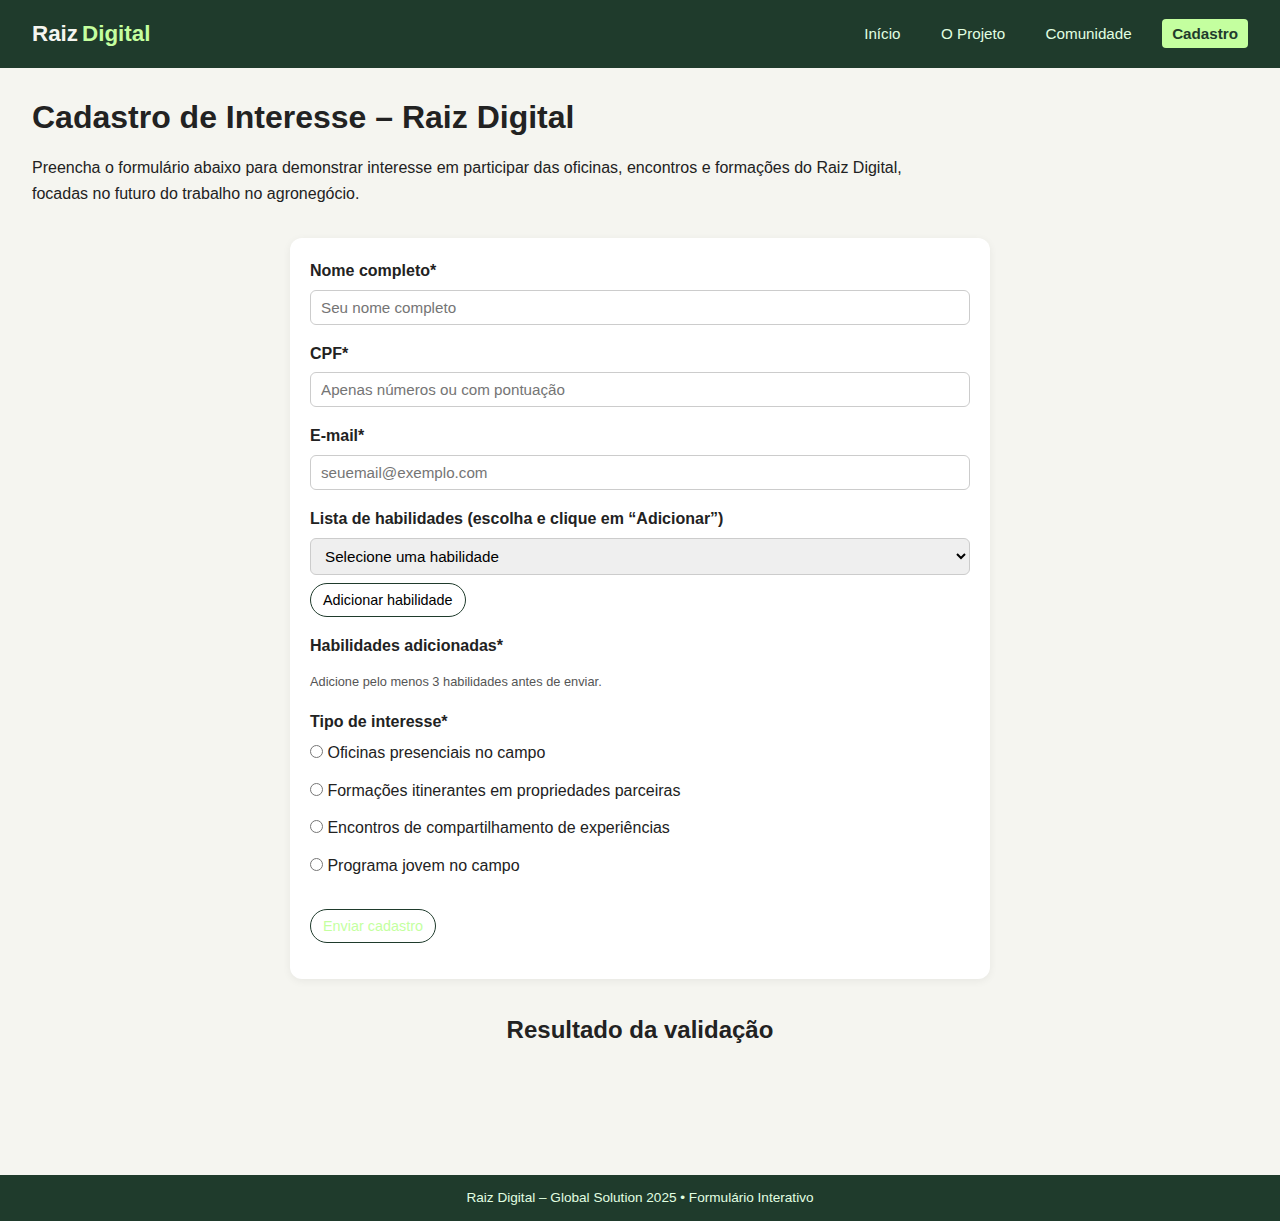
<file: webdev/index.html>
<!DOCTYPE html>
<html lang="pt-BR">
<head>
  <meta charset="UTF-8">
  <title>Raiz Digital – Futuro do Trabalho no Campo</title>
  <link rel="stylesheet" href="css/style.css">
</head>
<body>
  <header class="topo">
    <div class="logo">
      <span class="logo-marca">Raiz</span>
      <span class="logo-digital">Digital</span>
    </div>

    <nav class="menu">
      <a href="index.html">Início</a>
      <a href="projeto.html">O Projeto</a>
      <a href="comunidade.html">Comunidade</a>
      <a href="inscricao.html" class="ativo">Cadastro</a>
    </nav>
  </header>

  <main>
    <section class="secao cabecalho-pagina">
      <h1>Cadastro de Interesse – Raiz Digital</h1>
      <p>
        Preencha o formulário abaixo para demonstrar interesse em participar das oficinas,
        encontros e formações do Raiz Digital, focadas no futuro do trabalho no agronegócio.
      </p>
    </section>

    <section class="secao secao-central">
      <form id="formRaizDigital" class="formulario">
        <div class="campo-form">
          <label for="nomeCompleto">Nome completo*</label>
          <input type="text" id="nomeCompleto" placeholder="Seu nome completo">
        </div>

        <div class="campo-form">
          <label for="cpf">CPF*</label>
          <input type="text" id="cpf" placeholder="Apenas números ou com pontuação">
        </div>

        <div class="campo-form">
          <label for="email">E-mail*</label>
          <input type="text" id="email" placeholder="seuemail@exemplo.com">
        </div>

        <div class="campo-form">
          <label for="listaHabilidades">Lista de habilidades (escolha e clique em “Adicionar”)</label>
          <select id="listaHabilidades">
            <option value="">Selecione uma habilidade</option>
            <option value="Manejo de solo">Manejo de solo</option>
            <option value="Irrigação eficiente">Irrigação eficiente</option>
            <option value="Gestão de pequena propriedade">Gestão de pequena propriedade</option>
            <option value="Cooperativismo e trabalho em grupo">Cooperativismo e trabalho em grupo</option>
            <option value="Comercialização e vendas diretas">Comercialização e vendas diretas</option>
            <option value="Produção sustentável">Produção sustentável</option>
          </select>
          <button type="button" id="btnAdicionarHabilidade">Adicionar habilidade</button>
        </div>

        <div class="campo-form">
          <label>Habilidades adicionadas*</label>
          <ul id="listaHabilidadesAdicionadas" class="lista-habilidades">
            <!-- habilidades aparecem aqui -->
          </ul>
          <small>Adicione pelo menos 3 habilidades antes de enviar.</small>
        </div>

        <div class="campo-form">
          <span>Tipo de interesse*</span>
          <div class="grupo-opcoes">
            <label>
              <input type="radio" name="tipoInteresse" value="Oficinas presenciais no campo">
              Oficinas presenciais no campo
            </label>
            <label>
              <input type="radio" name="tipoInteresse" value="Formações itinerantes em propriedades parceiras">
              Formações itinerantes em propriedades parceiras
            </label>
            <label>
              <input type="radio" name="tipoInteresse" value="Encontros de compartilhamento de experiências">
              Encontros de compartilhamento de experiências
            </label>
            <label>
              <input type="radio" name="tipoInteresse" value="Programa jovem no campo">
              Programa jovem no campo
            </label>
          </div>
        </div>

        <div class="campo-form">
          <button type="button" id="btnEnviarFormulario" class="botao-primario">
            Enviar cadastro
          </button>
        </div>
      </form>
    </section>

    <section class="secao secao-central">
      <h2>Resultado da validação</h2>
      <div id="feedback" class="feedback">
        <!-- mensagens de erro ou sucesso aparecem aqui -->
      </div>
    </section>
  </main>

  <footer class="rodape">
    <p>Raiz Digital – Global Solution 2025 • Formulário Interativo</p>
  </footer>

  <script src="js/form.js"></script>
</body>
</html>
</file>
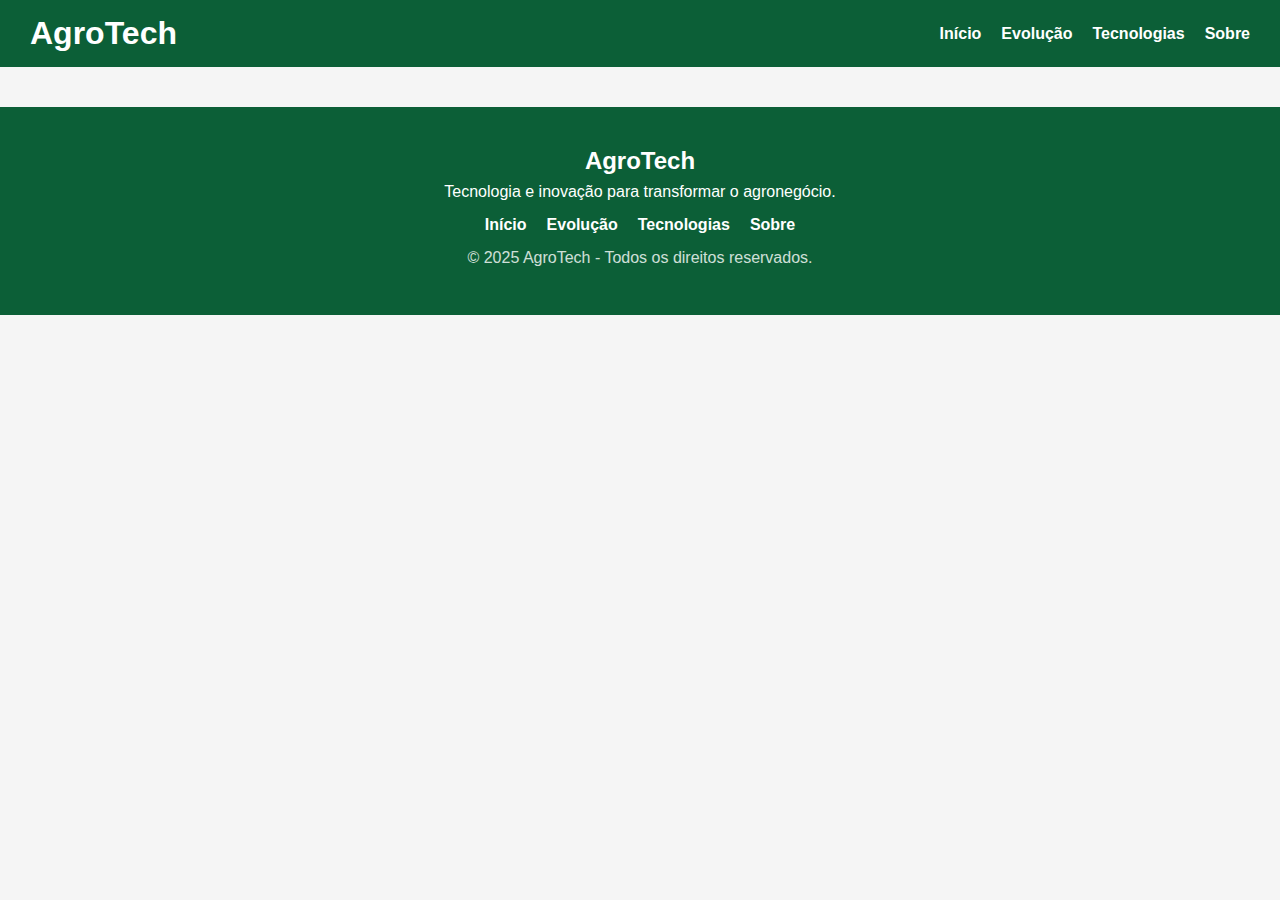
<file: front_end/sobre.html>
<!DOCTYPE html>
<html lang="pt-br">

<head>
    <meta charset="UTF-8">
    <meta name="viewport" content="width=device-width, initial-scale=1.0">
    <title>Sobre o Projeto</title>
    <link rel="stylesheet" href="styles/style.css">
    <script defer src="./scripts/include.js"></script>
</head>

<body>
    
    <div include-html="header.html"></div>


    <div include-html="footer.html"></div>
    
</body>

</html>
</file>
<file: front_end/styles/style.css>
* {
    margin: 0;
    padding: 0;
    box-sizing: border-box;
}

body {
margin: 0;
font-family: Arial, sans-serif;
background: #f5f5f5;
}


.navbar {
display: flex;
justify-content: space-between;
align-items: center;
background: #0c5f37;
padding: 15px 30px;
}


.logo {
color: #fff;
margin: 0;
}


.navbar ul {
list-style: none;
display: flex;
gap: 20px;
}


.navbar a {
color: #fff;
text-decoration: none;
font-weight: bold;
}


.navbar a.active {
border-bottom: 2px solid #fff;
}


.banner {
height: 300px;
background: url('banner.jpg') center/cover no-repeat;
color: #fff;
display: flex;
flex-direction: column;
justify-content: center;
align-items: center;
text-shadow: 0 2px 4px #000;
}


.content {
padding: 40px;
max-width: 900px;
margin: auto;
}

/* Banner */
.hero-banner {
  position: relative;
  width: 100%;
  height: 500px; /* para desktop: 1500x500 proporção pedida */
  min-height: 320px;
  overflow: hidden;
  display: flex;
  align-items: center;
  justify-content: center;
  color: #fff;
}

/* imagem de fundo (usa cover) */
.hero-bg {
  position: absolute;
  inset: 0;
  background-image: url('banner.jpg');
  background-position: center;
  background-size: cover;
  background-repeat: no-repeat;
  filter: contrast(1.02) saturate(1.05);
  transform-origin: center;
  z-index: 0;
}

/* overlay para legibilidade */
.hero-overlay {
  position: absolute;
  inset: 0;
  background: linear-gradient(180deg, rgba(0,0,0,0.35) 0%, rgba(0,0,0,0.45) 100%);
  z-index: 1;
}

/* logo no canto superior esquerdo */
.hero-logo {
  position: absolute;
  left: 24px;
  top: 18px;
  height: 56px;
  z-index: 5;
  object-fit: contain;
}

/* conteúdo central */
.hero-content {
  position: relative;
  z-index: 3;
  text-align: center;
  max-width: 1000px;
  padding: 0 24px;
}

/* tipografia */
.hero-content h1 {
  margin: 0 0 12px;
  font-size: clamp(28px, 3.6vw, 48px);
  line-height: 1.05;
  letter-spacing: -0.4px;
  font-weight: 700;
  color: #FFFFFF;
  text-shadow: 0 4px 18px rgba(0,0,0,0.45);
}

.hero-content p {
  margin: 0 0 18px;
  font-size: clamp(14px, 1.6vw, 18px);
  color: rgba(255,255,255,0.92);
}

/* botão CTA */
.btn-cta {
  display: inline-block;
  padding: 10px 20px;
  background: #0c5f37; /* verde principal */
  color: #fff;
  text-decoration: none;
  border-radius: 8px;
  font-weight: 600;
  box-shadow: 0 6px 18px rgba(12,95,55,0.22);
  transition: transform .16s ease, box-shadow .16s ease;
}
.btn-cta:hover { transform: translateY(-3px); box-shadow: 0 10px 26px rgba(12,95,55,0.26); }

/* Responsividade: reduzir altura em telas pequenas */
@media (max-width: 900px) {
  .hero-banner { height: 420px; }
  .hero-logo { height: 48px; left: 16px; top: 12px; }
}
@media (max-width: 560px) {
  .hero-banner { height: 320px; }
  .hero-logo { height: 40px; left: 12px; top: 10px; }
  .hero-content h1 { font-size: 24px; }
  .hero-content p { font-size: 13px; }
}

.why-tech {
    max-width: 900px;
    margin: 50px auto;
    padding: 20px;
    background: #ffffff;
    border-radius: 12px;
    box-shadow: 0 4px 10px rgba(0,0,0,0.08);
}

.why-tech h2 {
    text-align: center;
    color: #0c5f37;
    font-size: 28px;
    margin-bottom: 20px;
}

.why-tech p {
    font-size: 18px;
    line-height: 1.6;
    color: #333;
    margin-bottom: 15px;
}

/* Seção: Por que tecnologia é essencial */
.essencial {
background: #ffffff;
padding: 50px 20px;
text-align: center;
}


.essencial h2 {
color: #0c5f37;
font-size: 28px;
}


.essencial p {
font-size: 18px;
color: #333;
max-width: 700px;
margin: auto;
}


/* Seção de Cards */
.cards {
background: #f0f7f2;
padding: 60px 20px;
text-align: center;
}


.cards h2 {
font-size: 28px;
margin-bottom: 40px;
color: #0c5f37;
}


.card-container {
display: grid;
grid-template-columns: repeat(auto-fit, minmax(250px, 1fr));
gap: 25px;
max-width: 1100px;
margin: auto;
}


.card {
background: #ffffff;
padding: 25px;
border-radius: 12px;
box-shadow: 0 4px 10px rgba(0,0,0,0.1);
transition: 0.3s ease;
}


.card:hover {
transform: translateY(-5px);
box-shadow: 0 6px 16px rgba(0,0,0,0.15);
}


.card h3 {
color: #0c5f37;
margin-bottom: 10px;
}


.card p {
color: #444;
}

/* Seção: Benefícios */
.beneficios {
background: #ffffff;
padding: 60px 20px;
text-align: center;
}


.beneficios h2 {
color: #0c5f37;
font-size: 28px;
margin-bottom: 35px;
}


.beneficios-list {
display: grid;
grid-template-columns: repeat(auto-fit, minmax(220px, 1fr));
gap: 20px;
max-width: 1000px;
margin: auto;
}


.beneficio-item {
background: #f0f7f2;
padding: 20px;
border-radius: 10px;
font-size: 18px;
font-weight: bold;
color: #0c5f37;
box-shadow: 0 4px 10px rgba(0,0,0,0.08);
}


.beneficio-item:hover {
transform: translateY(-5px);
transition: 0.3s;
box-shadow: 0 6px 16px rgba(0,0,0,0.15);
}

/* footer {
    background-color: #E6E9EC;
    color: #1A1A1A;
    display: flex;
    align-items: center;
    justify-content: space-between;
}

#rm {
    display: flex;
    gap: 25px;
}

.nomes {
    padding: 25px;
    display: flex;
    flex-direction: column;
    align-items: center;
    justify-content: center;
}

#contatos {
    width: 300px;
    height: 100%;
    display: flex;
    align-items: center;
    justify-content: space-evenly;
}

.fa-brands {
    width: 300px;
    font-size: 35px;
} */

/* Rodapé */
.footer {
background: #0c5f37;
color: #fff;
padding: 40px 20px;
text-align: center;
margin-top: 40px;
}


.footer-content h3 {
margin: 0;
font-size: 24px;
}


.footer-content p {
margin: 8px 0;
font-size: 16px;
}


.footer-links {
margin: 15px 0;
display: flex;
justify-content: center;
gap: 20px;
}


.footer-links a {
color: #ffffff;
text-decoration: none;
font-weight: bold;
}


.footer-links a:hover {
text-decoration: underline;
}


.copy {
margin-top: 15px;
font-size: 14px;
opacity: 0.8;
}

/* Linha do Tempo da Evolução */
.evolucao-linha-do-tempo {
display: grid;
grid-template-columns: repeat(auto-fit, minmax(250px, 1fr));
gap: 25px;
margin-top: 40px;
}


.etapa {
background: #ffffff;
padding: 20px;
border-radius: 12px;
box-shadow: 0 4px 10px rgba(0,0,0,0.1);
transition: 0.3s ease;
}


.etapa:hover {
transform: translateY(-5px);
box-shadow: 0 6px 16px rgba(0,0,0,0.15);
}


.etapa h3 {
color: #0c5f37;
font-size: 20px;
margin-bottom: 10px;
}


.etapa p {
color: #333;
font-size: 16px;
}
</file>
<file: webdev/css/style.css>
/* Reset simples */
* {
  margin: 0;
  padding: 0;
  box-sizing: border-box;
}

body {
  font-family: Arial, Helvetica, sans-serif;
  background-color: #f5f5f0;
  color: #222;
  line-height: 1.6;
}

/* Topo e navegação */
.topo {
  background: #1f3b2c;
  color: #fff;
  padding: 16px 32px;
  display: flex;
  justify-content: space-between;
  align-items: center;
}

.logo {
  display: flex;
  gap: 4px;
  font-weight: bold;
  font-size: 1.4rem;
}

.logo-marca {
  color: #f5f5f0;
}

.logo-digital {
  color: #c4ff9f;
}

.menu a {
  color: #e1ffe1;
  text-decoration: none;
  margin-left: 16px;
  padding: 6px 10px;
  border-radius: 4px;
  font-size: 0.95rem;
}

.menu a:hover {
  background-color: #345842;
}

.menu .ativo {
  background-color: #c4ff9f;
  color: #1f3b2c;
  font-weight: bold;
}

/* Estrutura geral */
main {
  padding: 24px 32px 48px;
}

.secao {
  margin-bottom: 32px;
}

.secao h1,
.secao h2,
.secao h3 {
  margin-bottom: 12px;
}

/* Cabeçalho de página */
.cabecalho-pagina {
  max-width: 900px;
}

/* Hero (para página inicial, se usar) */
.hero {
  display: grid;
  grid-template-columns: 2fr 1.3fr;
  gap: 24px;
  align-items: stretch;
  margin-bottom: 32px;
}

.hero-texto h1 {
  font-size: 2rem;
  margin-bottom: 12px;
}

.hero-texto p {
  margin-bottom: 10px;
}

.hero-imagem {
  display: flex;
  justify-content: center;
  align-items: center;
}

.card-ilustracao {
  background: #fff;
  border-radius: 12px;
  padding: 24px;
  box-shadow: 0 4px 10px rgba(0, 0, 0, 0.08);
  text-align: center;
}

.card-ilustracao h2 {
  margin-bottom: 8px;
}

/* Botão principal */
.botao-primario {
  display: inline-block;
  margin-top: 10px;
  padding: 10px 18px;
  background-color: #1f3b2c;
  color: #c4ff9f;
  text-decoration: none;
  border-radius: 20px;
  font-size: 0.95rem;
  border: none;
  cursor: pointer;
}

.botao-primario:hover {
  background-color: #345842;
}

/* Seções em colunas */
.colunas {
  display: grid;
  grid-template-columns: repeat(3, 1fr);
  gap: 16px;
}

.coluna {
  background-color: #ffffff;
  padding: 16px;
  border-radius: 10px;
  box-shadow: 0 2px 6px rgba(0, 0, 0, 0.05);
}

/* Dois blocos lado a lado */
.dois-blocos {
  display: grid;
  grid-template-columns: repeat(2, 1fr);
  gap: 20px;
}

.bloco {
  background-color: #ffffff;
  padding: 18px;
  border-radius: 10px;
  box-shadow: 0 2px 6px rgba(0, 0, 0, 0.05);
}

/* Quadro É / NÃO É / FAZ / NÃO FAZ */
.quadro {
  background-color: #e9f3e4;
  border-radius: 12px;
  padding: 20px;
}

.quadro-grid {
  display: grid;
  grid-template-columns: repeat(4, 1fr);
  gap: 12px;
  margin-top: 10px;
}

.quadro-item {
  background-color: #ffffff;
  padding: 12px;
  border-radius: 8px;
  font-size: 0.9rem;
}

.quadro-item h3 {
  margin-bottom: 8px;
}

.quadro-item ul {
  list-style-type: disc;
  padding-left: 18px;
}

/* Texto destaque */
.texto-destaque {
  background-color: #ffffff;
  border-left: 5px solid #1f3b2c;
  padding: 18px;
  border-radius: 8px;
}

/* Centralizar seções específicas (formulário + feedback) */
.secao-central {
  display: flex;
  flex-direction: column;
  align-items: center;
}

/* Formulário */
.formulario {
  background-color: #ffffff;
  padding: 20px;
  border-radius: 12px;
  box-shadow: 0 2px 8px rgba(0, 0, 0, 0.06);
  max-width: 700px;
  width: 100%;
  margin: 0 auto;
}

.campo-form {
  margin-bottom: 16px;
  display: flex;
  flex-direction: column;
}

.campo-form label,
.campo-form span {
  font-weight: bold;
  margin-bottom: 6px;
}

.campo-form input[type="text"],
.campo-form select {
  padding: 8px 10px;
  border-radius: 6px;
  border: 1px solid #ccc;
  font-size: 0.95rem;
}

.campo-form input[type="text"]:focus,
.campo-form select:focus {
  outline: none;
  border-color: #1f3b2c;
}

.campo-form small {
  font-size: 0.8rem;
  color: #555;
  margin-top: 4px;
}

.campo-form button[type="button"] {
  margin-top: 8px;
  align-self: flex-start;
  padding: 8px 12px;
  border-radius: 18px;
  border: 1px solid #1f3b2c;
  background-color: #ffffff;
  cursor: pointer;
  font-size: 0.9rem;
}

.campo-form button[type="button"]:hover {
  background-color: #e1ffe1;
}

.grupo-opcoes {
  display: flex;
  flex-direction: column;
  gap: 6px;
}

.grupo-opcoes label {
  font-weight: normal;
}

/* Lista de habilidades */
.lista-habilidades {
  list-style-type: disc;
  padding-left: 20px;
  margin-top: 4px;
}

/* Feedback */
.feedback {
  margin-top: 10px;
  padding: 12px;
  border-radius: 8px;
  font-size: 0.9rem;
  max-width: 700px;
  width: 100%;
  margin-left: auto;
  margin-right: auto;
}

.feedback.erro {
  background-color: #ffe6e6;
  border: 1px solid #cc6666;
}

.feedback.sucesso {
  background-color: #e6ffea;
  border: 1px solid #4f8a4f;
}

/* Call to action (outras páginas) */
.call-to-action {
  text-align: center;
  background-color: #ffffff;
  border-radius: 12px;
  padding: 24px;
  box-shadow: 0 2px 8px rgba(0, 0, 0, 0.06);
}

/* Rodapé */
.rodape {
  background-color: #1f3b2c;
  color: #e1ffe1;
  text-align: center;
  padding: 12px;
  font-size: 0.85rem;
}

/* Responsivo simples */
@media (max-width: 900px) {
  .hero {
    grid-template-columns: 1fr;
  }

  .colunas {
    grid-template-columns: 1fr;
  }

  .dois-blocos {
    grid-template-columns: 1fr;
  }

  .quadro-grid {
    grid-template-columns: 1fr 1fr;
  }

  .formulario {
    max-width: 100%;
  }
}

@media (max-width: 600px) {
  main {
    padding: 16px;
  }

  .topo {
    flex-direction: column;
    align-items: flex-start;
    gap: 8px;
  }

  .menu a {
    margin-left: 0;
    margin-right: 8px;
  }

  .quadro-grid {
    grid-template-columns: 1fr;
  }
}
</file>
